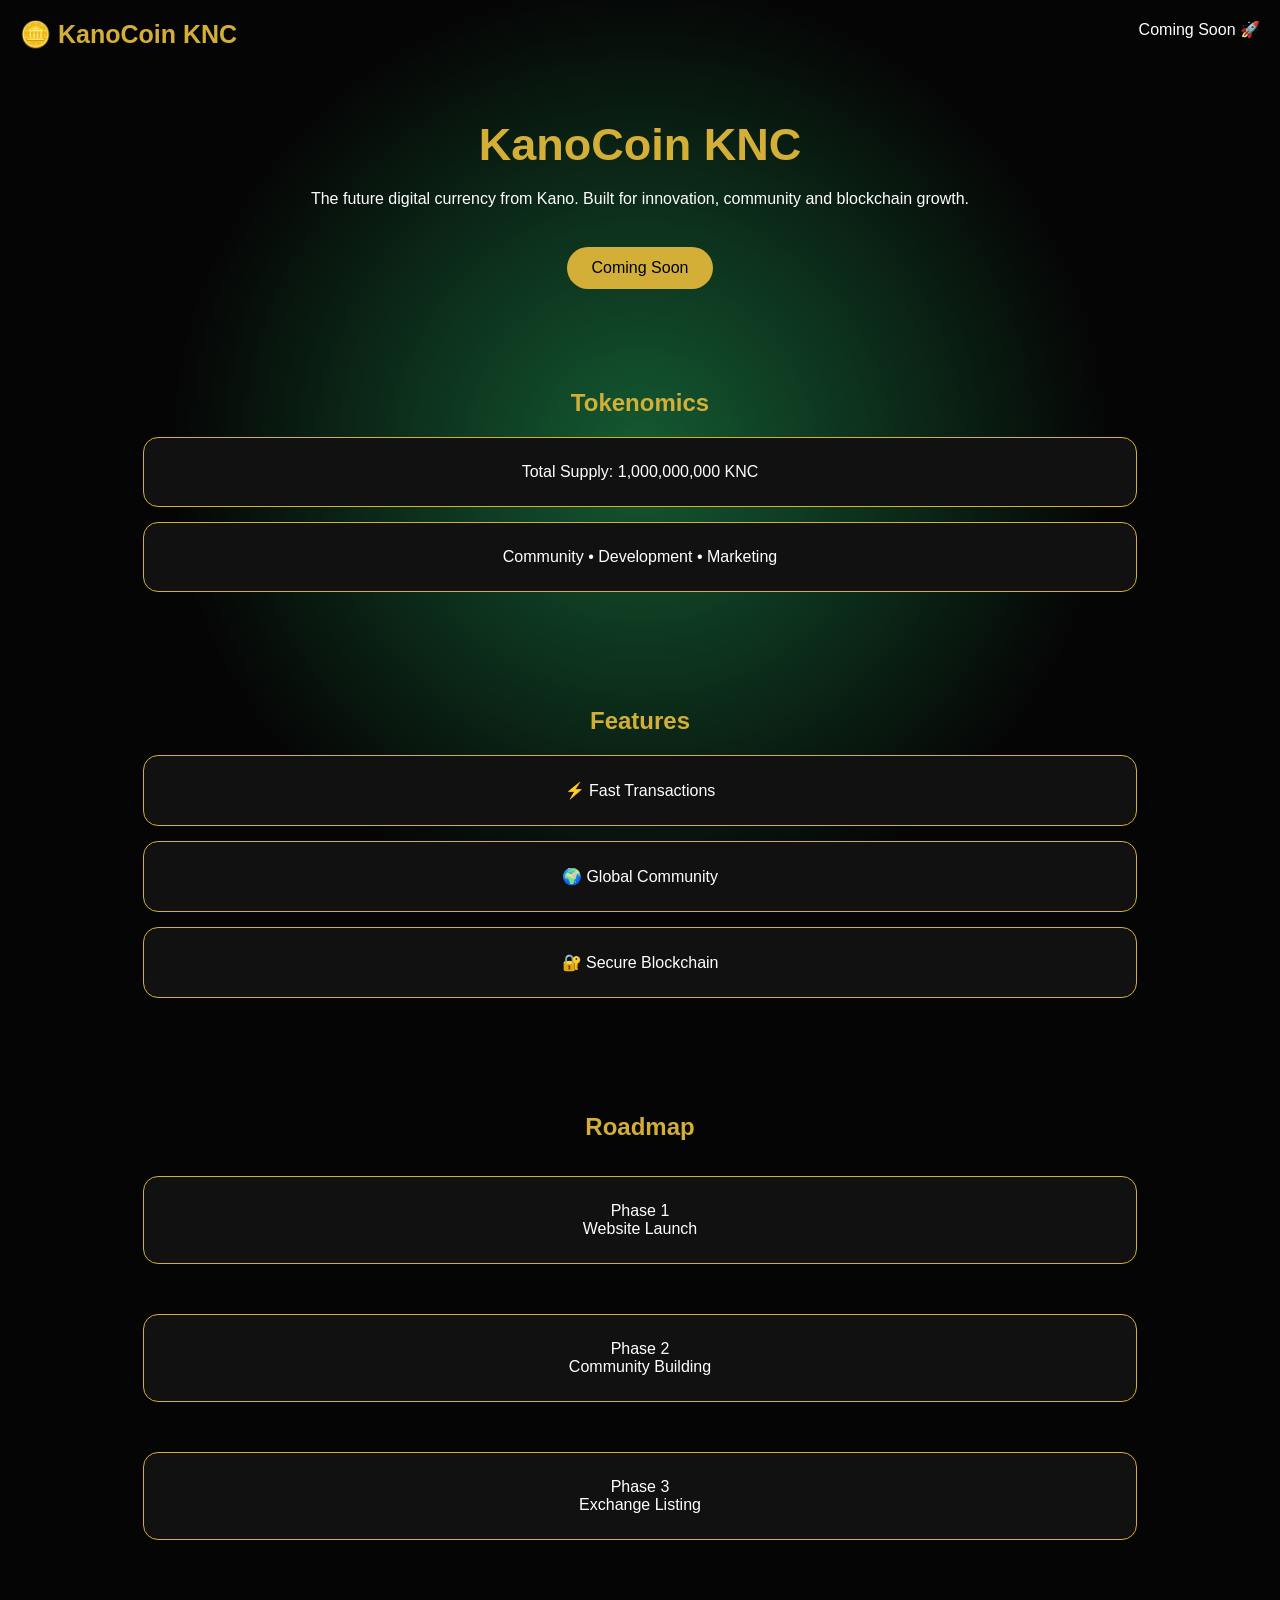
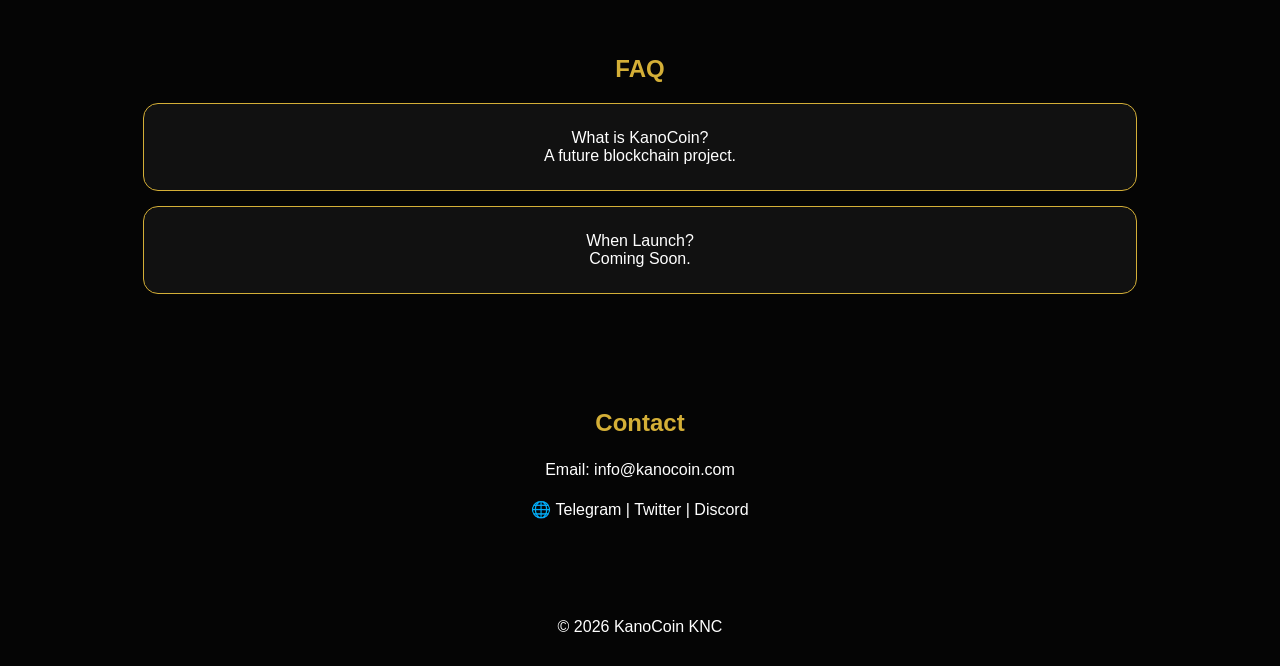
<file: index.html>
<!DOCTYPE html>
<html>
<head>
<title>KanoCoin KNC</title>
<meta name="viewport" content="width=device-width, initial-scale=1">

<style>
*{
 margin:0;
 padding:0;
 box-sizing:border-box;
 font-family:Arial;
}

body{
 background:#050505;
 color:white;
 overflow-x:hidden;
}

.bg{
 position:fixed;
 width:100%;
 height:100%;
 background:
 radial-gradient(circle,#145a32,#050505 60%);
 animation:move 8s infinite alternate;
 z-index:-1;
}

@keyframes move{
 from{filter:hue-rotate(0deg);}
 to{filter:hue-rotate(40deg);}
}

nav{
 padding:20px;
 display:flex;
 justify-content:space-between;
}

.logo{
 color:#d4af37;
 font-size:25px;
 font-weight:bold;
}

section{
 padding:50px 10%;
 text-align:center;
}

h1{
 font-size:45px;
 color:#d4af37;
}

h2{
 color:#d4af37;
 margin-bottom:20px;
}

p{
 margin:15px;
 line-height:1.6;
}

.btn{
 background:#d4af37;
 color:black;
 padding:12px 25px;
 border-radius:30px;
 display:inline-block;
 margin-top:20px;
}

.card{
 background:#111;
 border:1px solid #d4af37;
 padding:25px;
 margin:15px;
 border-radius:15px;
}

.timeline{
 display:grid;
 gap:20px;
}

footer{
 padding:30px;
 text-align:center;
}

@media(max-width:600px){
 h1{
  font-size:32px;
 }
}
</style>

</head>

<body>

<div class="bg"></div>

<nav>
<div class="logo">🪙 KanoCoin KNC</div>
<div>Coming Soon 🚀</div>
</nav>


<section>
<h1>KanoCoin KNC</h1>

<p>
The future digital currency from Kano.
Built for innovation, community and blockchain growth.
</p>

<div class="btn">
Coming Soon
</div>

</section>


<section>
<h2>Tokenomics</h2>

<div class="card">
Total Supply: 1,000,000,000 KNC
</div>

<div class="card">
Community • Development • Marketing
</div>

</section>


<section>
<h2>Features</h2>

<div class="card">
⚡ Fast Transactions
</div>

<div class="card">
🌍 Global Community
</div>

<div class="card">
🔐 Secure Blockchain
</div>

</section>


<section>
<h2>Roadmap</h2>

<div class="timeline">

<div class="card">
Phase 1<br>
Website Launch
</div>

<div class="card">
Phase 2<br>
Community Building
</div>

<div class="card">
Phase 3<br>
Exchange Listing
</div>

</div>

</section>


<section>
<h2>FAQ</h2>

<div class="card">
What is KanoCoin?
<br>
A future blockchain project.
</div>

<div class="card">
When Launch?
<br>
Coming Soon.
</div>

</section>


<section>
<h2>Contact</h2>

<p>
Email: info@kanocoin.com
</p>

<p>
🌐 Telegram | Twitter | Discord
</p>

</section>


<footer>
© 2026 KanoCoin KNC
</footer>


</body>
</html>
</file>
